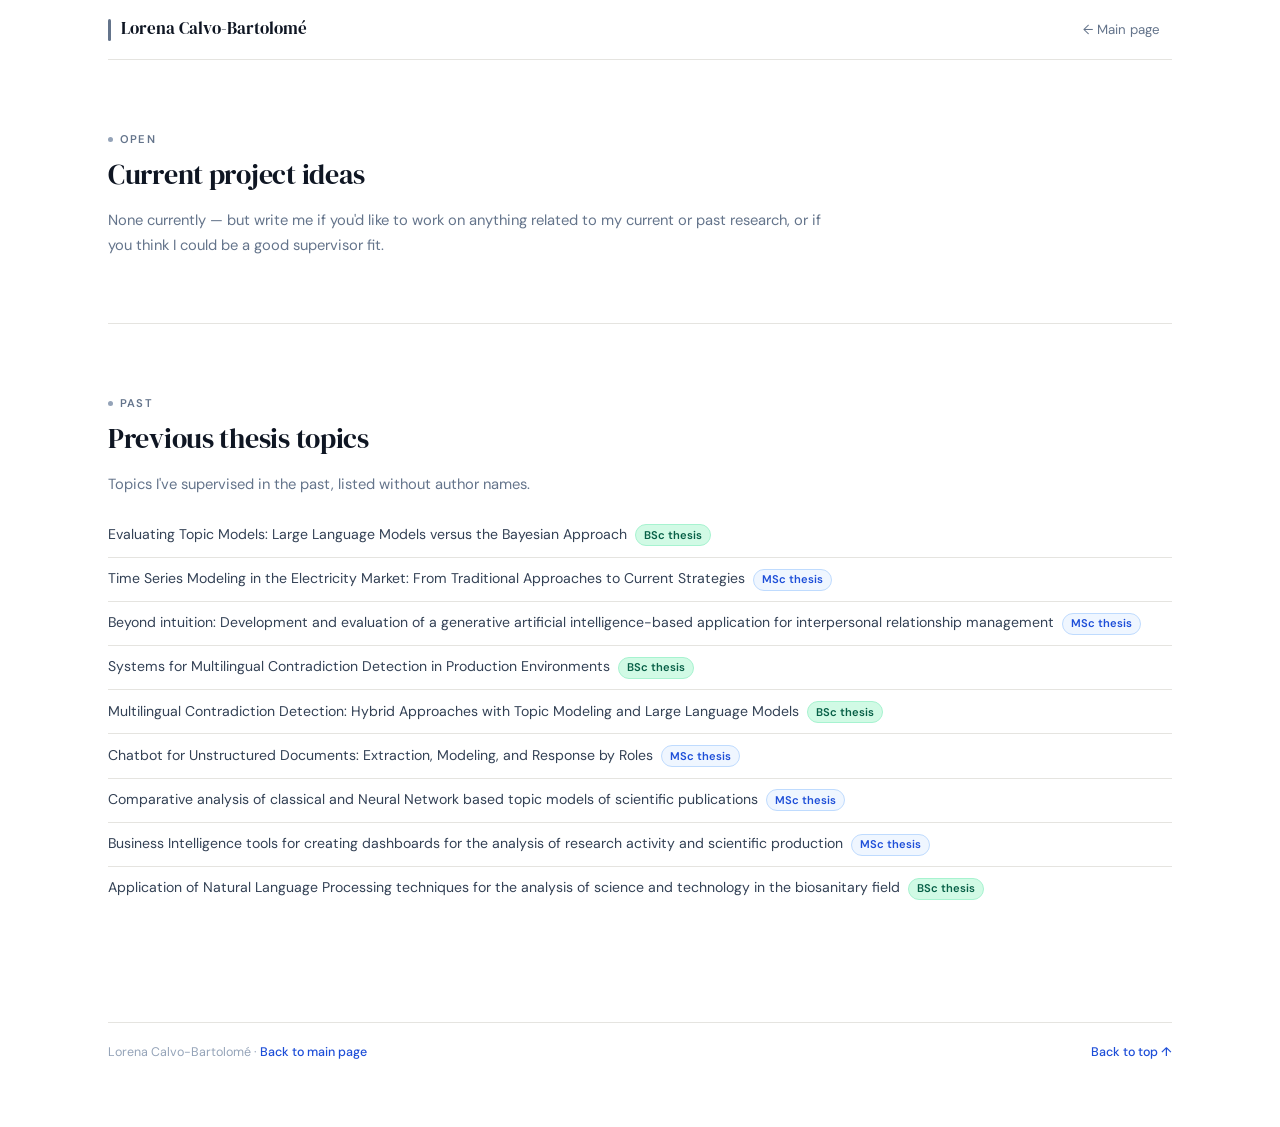
<file: projects.html>
<!DOCTYPE html>
<html lang="en">
  <head>
    <meta charset="UTF-8" />
    <title>Project ideas – Lorena Calvo-Bartolomé</title>
    <meta name="viewport" content="width=device-width, initial-scale=1" />
    <meta name="description" content="Project ideas and previous supervision topics for Lorena Calvo-Bartolomé." />
    <link rel="icon" href="data:image/svg+xml,<svg xmlns=%22http://www.w3.org/2000/svg%22 viewBox=%220 0 32 32%22><rect width=%2232%22 height=%2232%22 rx=%224%22 fill=%22%231d4ed8%22/><text x=%2216%22 y=%2222%22 font-family=%22Georgia,serif%22 font-size=%2213%22 fill=%22white%22 text-anchor=%22middle%22 font-style=%22italic%22>LCB</text></svg>" />
    <link rel="stylesheet" href="style.css" />
  </head>

  <body>
    <div class="page">

      <!-- ── NAV ── -->
      <header>
        <div class="logo-wordmark">
          <div class="logo-bar" aria-hidden="true"></div>
          <div>
            <span class="logo-text-main">Lorena Calvo-Bartolomé</span>
          </div>
        </div>
        <nav aria-label="Site navigation">
          <ul>
            <li><a href="index.html">← Main page</a></li>
          </ul>
        </nav>
      </header>

      <main>

        <!-- ── OPEN PROJECTS ── -->
        <section class="section" id="open-projects" data-screen-label="Current ideas">
          <div class="section-heading">
            <div class="section-label">
              <span class="section-label-dot"></span>Open
            </div>
            <h2>Current project ideas</h2>
          </div>
          <div id="openProjectsContainer">
            <div class="ideas-grid" id="openProjectsGrid"></div>
          </div>
        </section>

        <!-- ── PAST PROJECTS ── -->
        <section class="section" id="past-projects" data-screen-label="Past projects">
          <div class="section-heading">
            <div class="section-label">
              <span class="section-label-dot"></span>Past
            </div>
            <h2>Previous thesis topics</h2>
          </div>
          <p class="section-subtitle">
            Topics I've supervised in the past, listed without author names.
          </p>
          <ul class="past-projects-list" id="pastProjectsList"></ul>
        </section>

      </main>

      <footer>
        <span>Lorena Calvo-Bartolomé · <a href="index.html">Back to main page</a></span>
        <span><a href="#top">Back to top ↑</a></span>
      </footer>
    </div>

    <script>
      async function loadProjects() {
        const openGrid = document.getElementById("openProjectsGrid");
        const openContainer = document.getElementById("openProjectsContainer");
        const pastList = document.getElementById("pastProjectsList");
        if (!openGrid || !openContainer || !pastList) return;

        try {
          const res = await fetch("projects.json");
          if (!res.ok) throw new Error("HTTP " + res.status);
          const data = await res.json();

          const openProjects = data.open_projects || [];
          const pastProjects = data.past_projects || [];

          // ── OPEN PROJECTS ──
          if (openProjects.length === 0) {
            openContainer.innerHTML =
              '<p class="section-subtitle">None currently — but write me if you\'d like to work on anything related to my current or past research, or if you think I could be a good supervisor fit.</p>';
          } else {
            openProjects.forEach((proj) => {
              const card = document.createElement("article");
              card.className = "idea-card";

              if (proj.icon) {
                const icon = document.createElement("div");
                icon.className = "idea-icon";
                icon.textContent = proj.icon;
                card.appendChild(icon);
              }

              const h3 = document.createElement("h3");
              h3.textContent = proj.title;
              card.appendChild(h3);

              if (proj.summary) {
                const p = document.createElement("p");
                p.textContent = proj.summary;
                card.appendChild(p);
              }

              if (proj.tags && proj.tags.length) {
                const tagRow = document.createElement("div");
                tagRow.className = "idea-tags";
                proj.tags.forEach((t) => {
                  const span = document.createElement("span");
                  span.textContent = t;
                  tagRow.appendChild(span);
                });
                card.appendChild(tagRow);
              }

              openGrid.appendChild(card);
            });
          }

          // ── PAST PROJECTS ──
          pastProjects.forEach((proj) => {
            const li = document.createElement("li");
            const degree = proj.degree || "";
            const cls = degree.toLowerCase().includes("bsc")
              ? "degree-tag degree-bsc"
              : degree.toLowerCase().includes("msc")
              ? "degree-tag degree-msc"
              : "degree-tag";
            li.innerHTML = proj.title + ' <span class="' + cls + '">' + degree + "</span>";
            pastList.appendChild(li);
          });
        } catch (err) {
          console.error("loadProjects:", err);
          document.getElementById("openProjectsContainer").innerHTML =
            "<p>Could not load project ideas at the moment.</p>";
        }
      }

      document.addEventListener("DOMContentLoaded", loadProjects);
    </script>
  </body>
</html>
</file>
<file: style.css>
@import url('https://fonts.googleapis.com/css2?family=DM+Sans:ital,opsz,wght@0,9..40,300;0,9..40,400;0,9..40,500;0,9..40,600;1,9..40,300;1,9..40,400&family=DM+Serif+Display:ital@0;1&display=swap');

/* ─────────────────────────────────────────────
   TOKENS
───────────────────────────────────────────── */
:root {
  --bg:            #ffffff;
  --bg-section:    #ffffff;
  --bg-card:       #ffffff;
  --bg-tinted:     #ffffff;
  --bg-pill:       #eef2ff;
  --border:        #e5e4e0;
  --border-strong: #c8c6c0;

  --text:          #0f1623;
  --text-2:        #334155;
  --text-3:        #64748b;
  --text-4:        #94a3b8;

  --blue:          #2563eb;
  --blue-mid:      #1d4ed8;
  --blue-dark:     #1e3a8a;
  --blue-lt:       #bfdbfe;
  --blue-xlt:      #eff6ff;
  --blue-pill:     #dbeafe;

  --radius:        6px;
  --radius-lg:     12px;
  --radius-xl:     18px;
  --radius-pill:   999px;

  --shadow-sm:     0 0 0 1px rgba(15,23,42,0.06);
  --shadow:        0 0 0 1px rgba(15,23,42,0.07);
  --shadow-md:     0 2px 8px rgba(15,23,42,0.08);
  --shadow-hover:  0 4px 16px rgba(15,23,42,0.10);

  --ease:          180ms cubic-bezier(0.4, 0, 0.2, 1);
  --ease-out:      220ms cubic-bezier(0, 0, 0.2, 1);

  --nav-h:         60px;
}

/* ─────────────────────────────────────────────
   RESET & BASE
───────────────────────────────────────────── */
*, *::before, *::after { box-sizing: border-box; margin: 0; padding: 0; }
html { scroll-behavior: smooth; }

body {
  font-family: 'DM Sans', system-ui, sans-serif;
  font-size: 16px;
  background: var(--bg);
  color: var(--text);
  -webkit-font-smoothing: antialiased;
  line-height: 1.6;
}

a { color: var(--blue-mid); text-decoration: none; }
a:hover { text-decoration: underline; }

p, .hero-tagline, .pub-summary, .pub-authors,
.section-subtitle, .course-meta, .idea-card p {
  text-wrap: pretty;
}

/* ─────────────────────────────────────────────
   PAGE LAYOUT
───────────────────────────────────────────── */
.page {
  max-width: 1160px;
  margin: 0 auto;
  padding: 0 clamp(1.25rem, 5vw, 3rem) 4rem;
  display: flex;
  flex-direction: column;
}

/* Tinted sections — now just plain, no band */

/* ─────────────────────────────────────────────
   HEADER / NAV
───────────────────────────────────────────── */
header {
  position: sticky;
  top: 0;
  z-index: 30;
  display: flex;
  justify-content: space-between;
  align-items: center;
  gap: 1.5rem;
  height: var(--nav-h);
  background: rgba(255,255,255,0.96);
  backdrop-filter: blur(14px);
  -webkit-backdrop-filter: blur(14px);
  border-bottom: 1px solid var(--border);
}

.logo-wordmark {
  display: flex;
  align-items: center;
  gap: 0.65rem;
  flex-shrink: 0;
}

.logo-bar {
  width: 3px;
  height: 22px;
  background: var(--text-3);
  border-radius: 2px;
  flex-shrink: 0;
}

.logo-text-main {
  font-family: 'DM Serif Display', Georgia, serif;
  font-size: 1.05rem;
  font-weight: 400;
  color: var(--text);
  white-space: nowrap;
}

nav ul {
  display: flex;
  flex-wrap: nowrap;
  gap: 0.1rem;
  list-style: none;
}

nav a {
  display: block;
  font-size: 0.83rem;
  font-weight: 400;
  padding: 0.3rem 0.75rem;
  border-radius: var(--radius);
  color: var(--text-3);
  transition: background var(--ease), color var(--ease);
  white-space: nowrap;
}

nav a:hover, nav a.active {
  background: var(--blue-xlt);
  color: var(--blue-mid);
  text-decoration: none;
}

/* ─────────────────────────────────────────────
   MAIN
───────────────────────────────────────────── */
main {
  display: flex;
  flex-direction: column;
  gap: 0;
}

.section {
  padding: 4rem 0;
  border-bottom: 1px solid var(--border);
}

.section:last-child { border-bottom: none; }

/* Tighter padding for secondary sections */
#teaching.section,
#students.section {
  padding: 3rem 0;
}

.hero-section {
  border-bottom: 1px solid var(--border);
}

/* ─────────────────────────────────────────────
   SECTION HEADINGS
───────────────────────────────────────────── */
.section-label {
  display: inline-flex;
  align-items: center;
  gap: 0.45rem;
  font-size: 0.7rem;
  font-weight: 600;
  letter-spacing: 0.1em;
  text-transform: uppercase;
  color: var(--text-3);
  margin-bottom: 0.6rem;
}

.section-label-dot {
  width: 5px;
  height: 5px;
  border-radius: 50%;
  background: var(--text-4);
  flex-shrink: 0;
}

.section-heading {
  margin-bottom: 1rem;
}

.section-heading h2 {
  font-family: 'DM Serif Display', Georgia, serif;
  font-size: clamp(1.4rem, 2.2vw, 1.75rem);
  font-weight: 400;
  color: var(--text);
  letter-spacing: -0.01em;
  line-height: 1.2;
}

.section-subtitle {
  font-size: 0.92rem;
  color: var(--text-3);
  line-height: 1.75;
  max-width: 72ch;
}

/* ─────────────────────────────────────────────
   HERO
───────────────────────────────────────────── */
.hero-section {
  display: grid;
  grid-template-columns: 1fr 270px;
  gap: 4rem;
  align-items: center;
  padding: 5rem 0 4.5rem;
  border-bottom: 1px solid var(--border);
}

.hero-text { min-width: 0; }

.hero-eyebrow {
  display: inline-flex;
  align-items: center;
  gap: 0.5rem;
  font-size: 0.72rem;
  font-weight: 600;
  letter-spacing: 0.1em;
  text-transform: uppercase;
  color: var(--text-3);
  margin-bottom: 1.1rem;
}

.hero-eyebrow-dot {
  width: 6px;
  height: 6px;
  border-radius: 50%;
  background: var(--text-4);
}

.hero-title {
  font-family: 'DM Serif Display', Georgia, serif;
  font-size: clamp(1.8rem, 3.2vw, 2.55rem);
  font-weight: 400;
  font-style: italic;
  line-height: 1.22;
  letter-spacing: -0.015em;
  color: var(--text);
  margin-bottom: 1.35rem;
}

.hero-tagline-word {
  display: inline;
  font-style: normal;
  color: var(--blue-mid);
  font-weight: 400;
  border-bottom: 2px solid var(--blue-lt);
  transition: opacity 150ms ease, transform 150ms ease;
}

.hero-bio {
  font-size: 0.93rem;
  color: var(--text-2);
  line-height: 1.72;
  font-weight: 400;
  margin-bottom: 1.75rem;
  max-width: 66ch;
}

.hero-bio p + p { margin-top: 0.9em; }

.hero-links {
  display: flex;
  flex-wrap: wrap;
  gap: 0.5rem;
}

.hero-link {
  display: inline-flex;
  align-items: center;
  gap: 0.45rem;
  font-size: 0.82rem;
  font-weight: 500;
  padding: 0.4rem 1rem;
  border-radius: var(--radius);
  border: 1px solid var(--border);
  background: var(--bg-card);
  color: var(--text-2);
  transition: border-color var(--ease), background var(--ease), color var(--ease), box-shadow var(--ease);
}

.hero-link .link-type {
  font-weight: 300;
  color: var(--text-4);
  font-size: 0.78rem;
}

.hero-link:hover {
  border-color: var(--blue);
  background: var(--blue-xlt);
  color: var(--blue-mid);
  text-decoration: none;
  box-shadow: var(--shadow-sm);
}

.hero-link:hover .link-type { color: var(--blue); }

/* Profile photo */
.hero-profile {
  display: flex;
  flex-direction: column;
  align-items: center;
  gap: 0;
  flex-shrink: 0;
}

.hero-photo-wrap {
  width: 260px;
  height: 310px;
  border-radius: var(--radius-xl);
  overflow: hidden;
  background: #f0eeeb;
  border: 1px solid var(--border);
}

.hero-photo-wrap img {
  width: 100%;
  height: 100%;
  object-fit: cover;
  object-position: center top;
  display: block;
}

/* ─────────────────────────────────────────────
   RESEARCH / PUBLICATIONS
───────────────────────────────────────────── */
.research-intro {
  margin-bottom: 0;
}

/* Filter bar — horizontal inline row */
.filter-bar {
  display: flex;
  flex-direction: row;
  flex-wrap: wrap;
  align-items: center;
  gap: 1.25rem 2rem;
  margin-top: 1.25rem;
  padding: 0.85rem 1.1rem;
  border-radius: var(--radius-lg);
  background: var(--bg-card);
  border: 1px solid var(--border);
}

.filter-group {
  display: flex;
  flex-direction: row;
  align-items: center;
  gap: 0.6rem;
}

.filter-label {
  font-size: 0.68rem;
  font-weight: 600;
  letter-spacing: 0.09em;
  text-transform: uppercase;
  color: var(--text-4);
}

#yearLabel {
  font-size: 0.83rem;
  font-weight: 500;
  color: var(--blue-mid);
  font-variant-numeric: tabular-nums;
  text-align: right;
}

/* Dual range */
.filter-range {
  position: relative;
  height: 24px;
  display: flex;
  align-items: center;
  width: 200px;
  flex-shrink: 0;
}

.range-track {
  position: absolute;
  left: 0; right: 0;
  height: 2px;
  border-radius: var(--radius-pill);
  background: var(--border);
}

.range-highlight {
  position: absolute;
  height: 2px;
  border-radius: var(--radius-pill);
  background: var(--blue);
  pointer-events: none;
}

.filter-range input[type="range"] {
  -webkit-appearance: none;
  appearance: none;
  position: absolute;
  left: 0;
  width: 100%;
  margin: 0;
  background: transparent;
  pointer-events: auto;
}

.filter-range input[type="range"]::-webkit-slider-thumb {
  -webkit-appearance: none;
  width: 14px; height: 14px;
  border-radius: 50%;
  background: var(--blue);
  border: 2px solid white;
  box-shadow: 0 0 0 2px var(--blue);
  cursor: pointer;
  pointer-events: all;
  transition: box-shadow var(--ease);
}

.filter-range input[type="range"]::-webkit-slider-thumb:hover {
  box-shadow: 0 0 0 3px var(--blue-lt);
}

#tagFilter {
  padding: 0.3rem 0.7rem;
  border-radius: var(--radius);
  border: 1px solid var(--border);
  background: var(--bg);
  font-family: 'DM Sans', sans-serif;
  font-size: 0.83rem;
  color: var(--text);
  outline: none;
  cursor: pointer;
  transition: border-color var(--ease);
  -webkit-appearance: none;
  appearance: none;
}

#tagFilter:hover, #tagFilter:focus { border-color: var(--blue); }

/* Publications grid */
.pubs-grid {
  display: grid;
  grid-template-columns: repeat(3, 1fr);
  gap: 1.25rem;
  margin-top: 1.5rem;
}

.pub-card {
  background: var(--bg-card);
  border-radius: var(--radius-lg);
  border: 1px solid var(--border);
  overflow: hidden;
  display: flex;
  flex-direction: column;
  cursor: pointer;
  transition: border-color var(--ease-out), box-shadow var(--ease-out);
}

.pub-card:hover {
  border-color: var(--blue-lt);
  box-shadow: var(--shadow-hover);
  background: var(--blue-xlt);
}

.pub-thumb {
  width: 100%;
  height: 200px;
  object-fit: contain;
  object-position: center;
  display: block;
  background: #ffffff;
  border-bottom: 1px solid var(--border);
  flex-shrink: 0;
  padding: 1rem;
}

.pub-body {
  padding: 1rem 1.1rem 1.1rem;
  display: flex;
  flex-direction: column;
  gap: 0.35rem;
  flex-grow: 1;
}

.pub-meta-row {
  display: flex;
  justify-content: space-between;
  align-items: center;
  gap: 0.5rem;
}

.pub-venue {
  font-size: 0.68rem;
  font-weight: 600;
  letter-spacing: 0.07em;
  text-transform: uppercase;
  color: var(--text-4);
}

.pub-badge {
  font-size: 0.65rem;
  font-weight: 600;
  padding: 0.12rem 0.5rem;
  border-radius: var(--radius-pill);
  background: var(--blue-xlt);
  border: 1px solid var(--blue-lt);
  color: var(--blue-mid);
  white-space: nowrap;
}

.pub-title {
  font-size: 0.88rem;
  font-weight: 500;
  color: var(--text);
  line-height: 1.45;
}

.pub-authors {
  font-size: 0.75rem;
  color: var(--text-4);
  font-weight: 300;
  line-height: 1.5;
}

.pub-summary {
  font-size: 0.8rem;
  line-height: 1.6;
  color: var(--text-2);
  display: -webkit-box;
  -webkit-line-clamp: 5;
  -webkit-box-orient: vertical;
  overflow: hidden;
  font-weight: 300;
  flex-grow: 1;
}

.pub-tags {
  display: flex;
  flex-wrap: wrap;
  gap: 0.28rem;
  margin-top: 0.2rem;
}

.pub-tag {
  font-size: 0.68rem;
  padding: 0.1rem 0.45rem;
  border-radius: var(--radius-pill);
  background: var(--blue-xlt);
  border: 1px solid var(--blue-lt);
  color: var(--blue-mid);
  font-weight: 500;
}

.pub-links-row {
  display: flex;
  flex-wrap: wrap;
  gap: 0.4rem;
  margin-top: auto;
  padding-top: 0.6rem;
}

.pub-link-btn {
  display: inline-flex;
  align-items: center;
  gap: 0.25rem;
  font-size: 0.74rem;
  font-weight: 500;
  padding: 0.2rem 0.6rem;
  border-radius: var(--radius);
  border: 1px solid var(--border);
  background: var(--bg);
  color: var(--blue-mid);
  transition: border-color var(--ease), background var(--ease);
}

.pub-link-btn:hover {
  border-color: var(--blue);
  background: var(--blue-xlt);
  text-decoration: none;
}

/* no results */
.pubs-empty {
  grid-column: 1 / -1;
  text-align: center;
  padding: 3rem;
  color: var(--text-4);
  font-size: 0.9rem;
}

.pub-card:hover .pub-tag,
.pub-card:hover .pub-badge,
.course-card:hover .course-terms,
.idea-card:hover .idea-tags span {
  background: var(--blue-lt);
  border-color: #93c5fd;
}
.pubs-pagination {
  display: flex;
  align-items: center;
  justify-content: center;
  gap: 0.75rem;
  margin-top: 1.75rem;
}

.pubs-page-btn {
  display: inline-flex;
  align-items: center;
  justify-content: center;
  width: 36px;
  height: 36px;
  border-radius: var(--radius);
  border: 1px solid var(--border);
  background: var(--bg-card);
  font-size: 1.1rem;
  color: var(--text-3);
  cursor: pointer;
  transition: color var(--ease), border-color var(--ease), background var(--ease);
  line-height: 1;
}

.pubs-page-btn:hover:not([disabled]) {
  border-color: var(--blue);
  background: var(--blue-xlt);
  color: var(--blue-mid);
}

.pubs-page-btn[disabled] {
  opacity: 0.3;
  cursor: default;
  pointer-events: none;
}

.pubs-page-counter {
  font-size: 0.82rem;
  color: var(--text-4);
  font-variant-numeric: tabular-nums;
  min-width: 80px;
  text-align: center;
}

/* ─────────────────────────────────────────────
   TEACHING
───────────────────────────────────────────── */
.course-grid {
  display: grid;
  grid-template-columns: repeat(3, 1fr);
  gap: 1rem;
  margin-top: 1.5rem;
}

.course-card {
  background: var(--bg-card);
  border-radius: var(--radius-lg);
  border: 1px solid var(--border);
  padding: 1.25rem 1.35rem;
  display: flex;
  flex-direction: column;
  gap: 0.35rem;
  transition: border-color var(--ease-out);
}

.course-card:hover {
  border-color: var(--blue-lt);
  background: var(--blue-xlt);
}

.course-title {
  font-size: 0.93rem;
  font-weight: 500;
  color: var(--text);
  line-height: 1.4;
}

.course-meta {
  font-size: 0.79rem;
  color: var(--text-4);
  font-weight: 300;
  line-height: 1.5;
}

.course-terms {
  font-size: 0.75rem;
  font-weight: 500;
  display: inline-flex;
  align-items: center;
  gap: 0.3rem;
  padding: 0.1rem 0.5rem;
  border-radius: var(--radius-pill);
  background: var(--blue-xlt);
  border: 1px solid var(--blue-lt);
  color: var(--blue-mid);
  align-self: flex-start;
}

.course-link {
  margin-top: auto;
  padding-top: 0.75rem;
  font-size: 0.79rem;
  font-weight: 500;
  color: var(--blue-mid);
  display: inline-flex;
  align-items: center;
  gap: 0.25rem;
  transition: opacity var(--ease);
}

.course-link:hover { opacity: 0.7; text-decoration: none; }

/* ─────────────────────────────────────────────
   STUDENTS / ABOUT
───────────────────────────────────────────── */
.students-layout {
  display: grid;
  grid-template-columns: 1fr 1fr;
  gap: 3rem;
  align-items: start;
  margin-top: 1.5rem;
}

.students-copy { display: flex; flex-direction: column; gap: 1rem; }

.students-copy p {
  font-size: 0.92rem;
  color: var(--text-2);
  line-height: 1.8;
  font-weight: 300;
}

.research-lines {
  display: flex;
  flex-direction: column;
  gap: 0.5rem;
}

.research-line-item {
  display: flex;
  align-items: center;
  gap: 0.65rem;
  font-size: 0.88rem;
  font-weight: 400;
  color: var(--text-2);
  padding: 0.7rem 1rem;
  border-radius: var(--radius-lg);
  background: var(--bg-card);
  border: 1px solid var(--border);
  transition: border-color var(--ease);
}

.research-line-item:hover {
  border-color: var(--blue-lt);
  background: var(--blue-xlt);
}

.research-line-dot {
  width: 7px;
  height: 7px;
  border-radius: 50%;
  background: var(--blue);
  flex-shrink: 0;
}

.ideas-cta {
  display: inline-flex;
  align-items: center;
  gap: 0.4rem;
  margin-top: 0.5rem;
  padding: 0.55rem 1.25rem;
  border-radius: var(--radius);
  border: 1.5px solid var(--blue-mid);
  background: var(--blue-mid);
  color: #fff;
  font-size: 0.85rem;
  font-weight: 500;
  text-decoration: none;
  transition: background var(--ease), transform var(--ease), box-shadow var(--ease);
  align-self: flex-start;
}

.ideas-cta:hover {
  background: var(--blue-dark);
  border-color: var(--blue-dark);
  text-decoration: none;
  transform: translateY(-1px);
  box-shadow: var(--shadow-md);
}

/* ─────────────────────────────────────────────
   PUBLICATION MODAL
───────────────────────────────────────────── */
.pub-modal {
  position: fixed;
  inset: 0;
  background: rgba(10, 15, 30, 0.55);
  backdrop-filter: blur(4px);
  -webkit-backdrop-filter: blur(4px);
  display: none;
  align-items: center;
  justify-content: center;
  padding: 2rem;
  z-index: 50;
}

.pub-modal.open {
  display: flex;
  animation: modalFadeIn 160ms ease;
}

@keyframes modalFadeIn { from { opacity: 0; } to { opacity: 1; } }

.pub-modal-card {
  max-width: 860px;
  width: 100%;
  max-height: 88vh;
  overflow-y: auto;
  border-radius: var(--radius-xl);
  background: var(--bg-card);
  box-shadow: 0 32px 80px rgba(10,15,30,0.4);
  animation: modalSlideUp 200ms cubic-bezier(0.34,1.1,0.64,1);
}

@keyframes modalSlideUp {
  from { transform: translateY(14px) scale(0.98); opacity: 0; }
  to   { transform: translateY(0) scale(1);       opacity: 1; }
}

.pub-modal-inner {
  padding: 1.5rem;
  position: relative;
}

.modal-close {
  position: absolute;
  top: 1rem;
  right: 1rem;
  border: none;
  background: var(--bg);
  width: 32px;
  height: 32px;
  border-radius: 50%;
  font-size: 1.1rem;
  line-height: 1;
  cursor: pointer;
  display: flex;
  align-items: center;
  justify-content: center;
  color: var(--text-3);
  transition: background var(--ease), color var(--ease);
}

.modal-close:hover { background: var(--border); color: var(--text); }

/* Expanded card inside modal */
.pub-card.expanded {
  display: grid;
  grid-template-columns: 280px 1fr;
  grid-template-rows: 1fr;
  cursor: default;
  border: none;
  box-shadow: none;
  border-radius: 0;
  gap: 0;
  min-height: 320px;
}

.pub-card.expanded:hover {
  transform: none;
  box-shadow: none;
  border-color: transparent;
}

.pub-card.expanded .pub-thumb {
  width: 100%;
  height: auto;
  max-height: 360px;
  object-fit: contain;
  object-position: center;
  background: #ffffff;
  padding: 1.5rem;
  border-bottom: none;
  border-right: 1px solid var(--border);
  align-self: center;
}

.pub-card.expanded .pub-summary {
  -webkit-line-clamp: unset;
  overflow: visible;
}

.pub-card.expanded .pub-body { padding: 1.25rem 1.5rem; }

/* ─────────────────────────────────────────────
   IDEAS PAGE
───────────────────────────────────────────── */
.ideas-grid {
  display: grid;
  grid-template-columns: repeat(auto-fit, minmax(280px, 1fr));
  gap: 1.1rem;
  margin-top: 1.25rem;
}

.idea-card {
  background: var(--bg-card);
  border: 1px solid var(--border);
  border-radius: var(--radius-lg);
  padding: 1.35rem 1.45rem;
  transition: border-color var(--ease-out);
  display: flex;
  flex-direction: column;
  gap: 0.6rem;
}

.idea-card:hover {
  border-color: var(--blue-lt);
  background: var(--blue-xlt);
}

.idea-icon {
  font-size: 1.5rem;
  line-height: 1;
}

.idea-card h3 {
  font-size: 0.95rem;
  font-weight: 500;
  color: var(--text);
  line-height: 1.35;
}

.idea-card p {
  font-size: 0.86rem;
  line-height: 1.7;
  color: var(--text-2);
  font-weight: 300;
  flex-grow: 1;
}

.idea-tags {
  display: flex;
  flex-wrap: wrap;
  gap: 0.3rem;
}

.idea-tags span {
  font-size: 0.7rem;
  padding: 0.12rem 0.5rem;
  border-radius: var(--radius-pill);
  background: var(--blue-xlt);
  border: 1px solid var(--blue-lt);
  color: var(--blue-mid);
  font-weight: 500;
}

/* ─────────────────────────────────────────────
   PAST PROJECTS LIST
───────────────────────────────────────────── */
.past-projects-list {
  margin-top: 1rem;
  list-style: none;
  padding: 0;
  display: flex;
  flex-direction: column;
  gap: 0;
}

.past-projects-list li {
  display: flex;
  flex-wrap: wrap;
  align-items: baseline;
  gap: 0.5rem;
  padding: 0.65rem 0;
  border-bottom: 1px solid var(--border);
  font-size: 0.88rem;
  color: var(--text-2);
  line-height: 1.5;
}

.past-projects-list li:last-child { border-bottom: none; }

.degree-tag {
  font-size: 0.7rem;
  font-weight: 600;
  padding: 0.1rem 0.5rem;
  border-radius: var(--radius-pill);
  white-space: nowrap;
}

.degree-bsc {
  background: #d1fae5;
  color: #065f46;
  border: 1px solid #a7f3d0;
}

.degree-msc {
  background: var(--blue-xlt);
  color: var(--blue-mid);
  border: 1px solid var(--blue-lt);
}

/* ─────────────────────────────────────────────
   FOOTER
───────────────────────────────────────────── */
footer {
  margin-top: 3rem;
  padding-top: 1.25rem;
  border-top: 1px solid var(--border);
  display: flex;
  align-items: center;
  justify-content: space-between;
  flex-wrap: wrap;
  gap: 0.5rem;
  font-size: 0.78rem;
  color: var(--text-4);
}

footer a {
  color: var(--blue-mid);
  font-weight: 500;
}

footer a:hover { text-decoration: underline; }

/* ─────────────────────────────────────────────
   ACTIVE NAV (scroll-spy)
───────────────────────────────────────────── */
nav a.active {
  background: var(--blue-xlt);
  color: var(--blue-mid);
  font-weight: 500;
}

/* ─────────────────────────────────────────────
   RESPONSIVE — Tablet
───────────────────────────────────────────── */
@media (max-width: 960px) {
  .hero-section {
    grid-template-columns: 1fr;
    gap: 2.5rem;
    padding: 3.5rem 0 3rem;
  }

  .hero-profile { align-items: flex-start; }
  .hero-photo-wrap { width: 170px; height: 200px; }

  .research-intro { grid-template-columns: 1fr; gap: 1.25rem; }
  .filter-bar { flex-direction: row; flex-wrap: wrap; min-width: auto; }

  .pubs-grid { grid-template-columns: repeat(2, 1fr); }

  .course-grid { grid-template-columns: repeat(2, 1fr); }

  .students-layout { grid-template-columns: 1fr; gap: 2rem; }

  .pub-card.expanded {
    grid-template-columns: 1fr;
  }

  .pub-card.expanded .pub-thumb {
    height: 220px;
    object-fit: cover;
    border-right: none;
    border-bottom: 1px solid var(--border);
  }
}

/* ─────────────────────────────────────────────
   RESPONSIVE — Mobile
───────────────────────────────────────────── */
@media (max-width: 640px) {
  :root { --nav-h: 56px; }

  header {
    flex-wrap: wrap;
    height: auto;
    padding-top: 0.75rem;
    padding-bottom: 0.75rem;
    gap: 0.6rem;
  }

  nav ul { flex-wrap: wrap; }
  nav a  { font-size: 0.8rem; padding: 0.25rem 0.6rem; }

  .hero-section { padding: 2.5rem 0 2.5rem; gap: 2rem; }
  .hero-title   { font-size: 1.65rem; }

  .pubs-grid { grid-template-columns: 1fr; }
  .course-grid { grid-template-columns: 1fr; }

  .filter-bar { flex-direction: column; }
}
</file>
